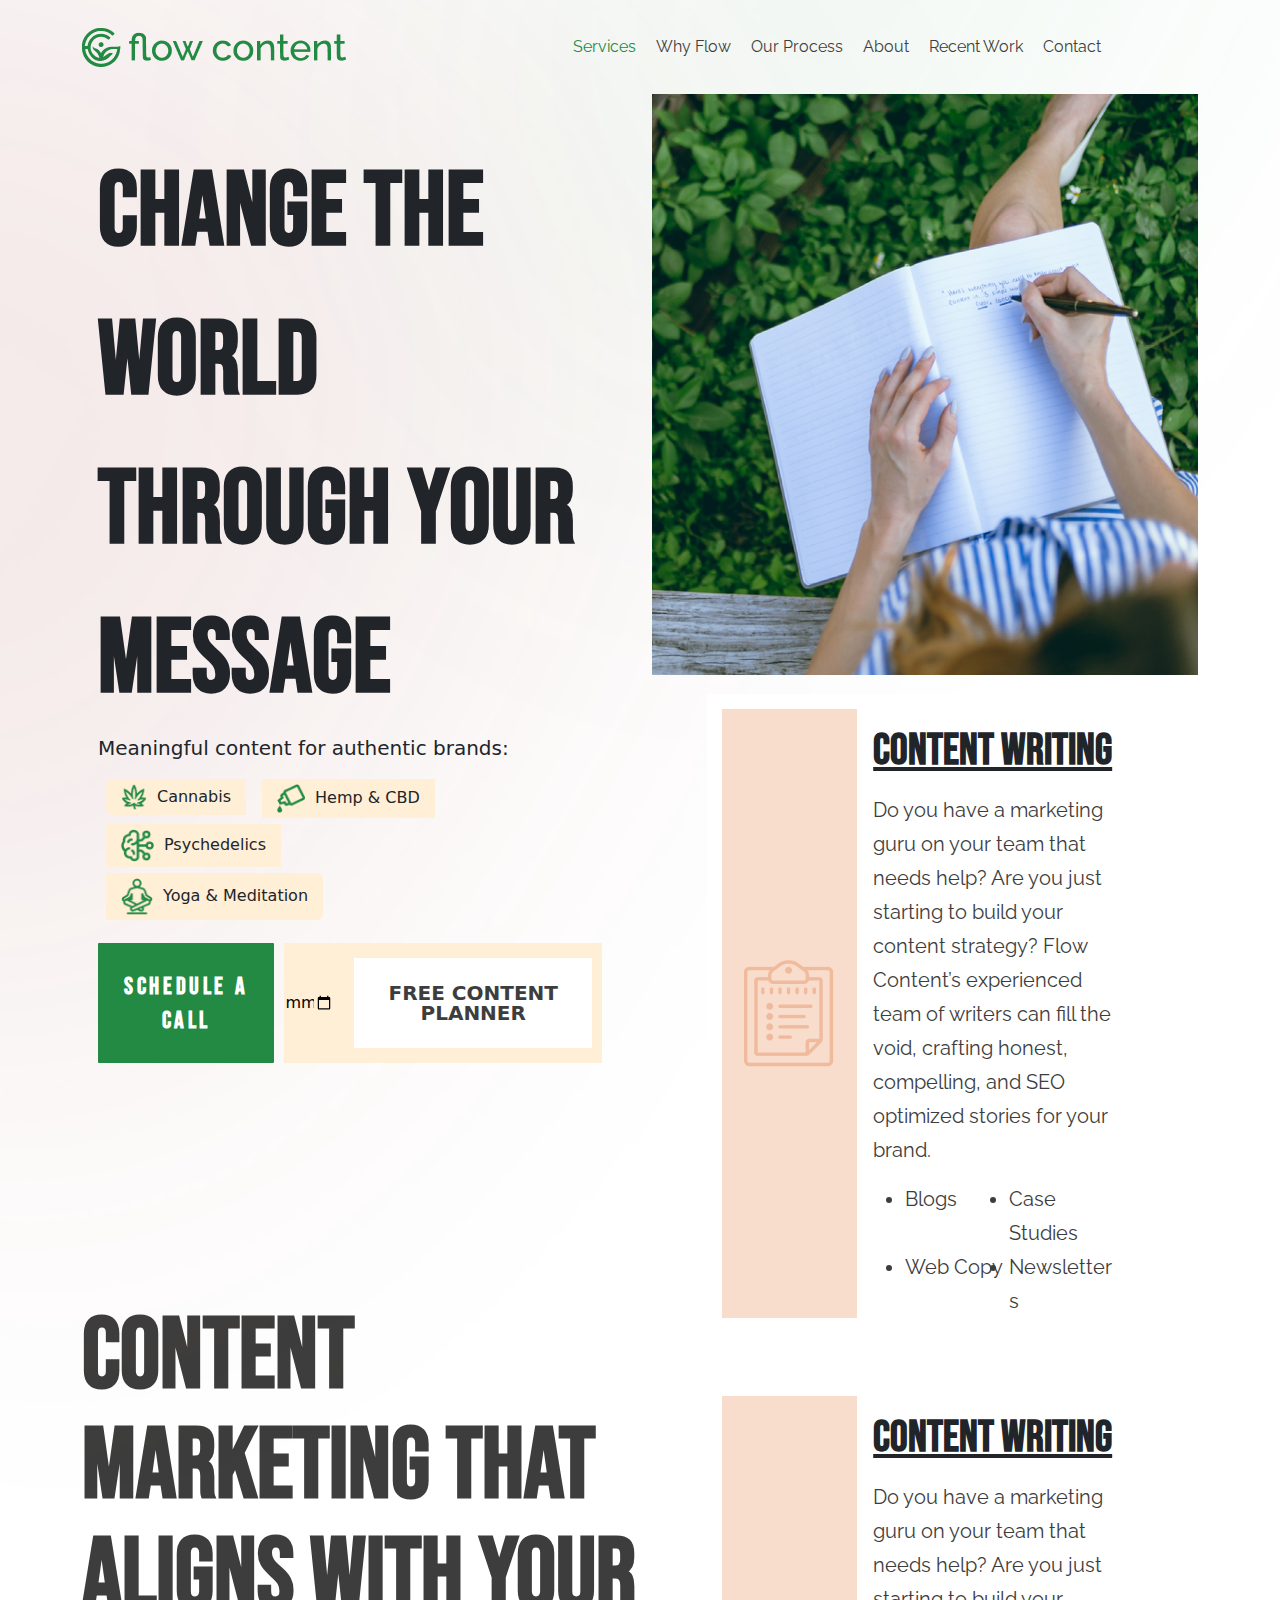
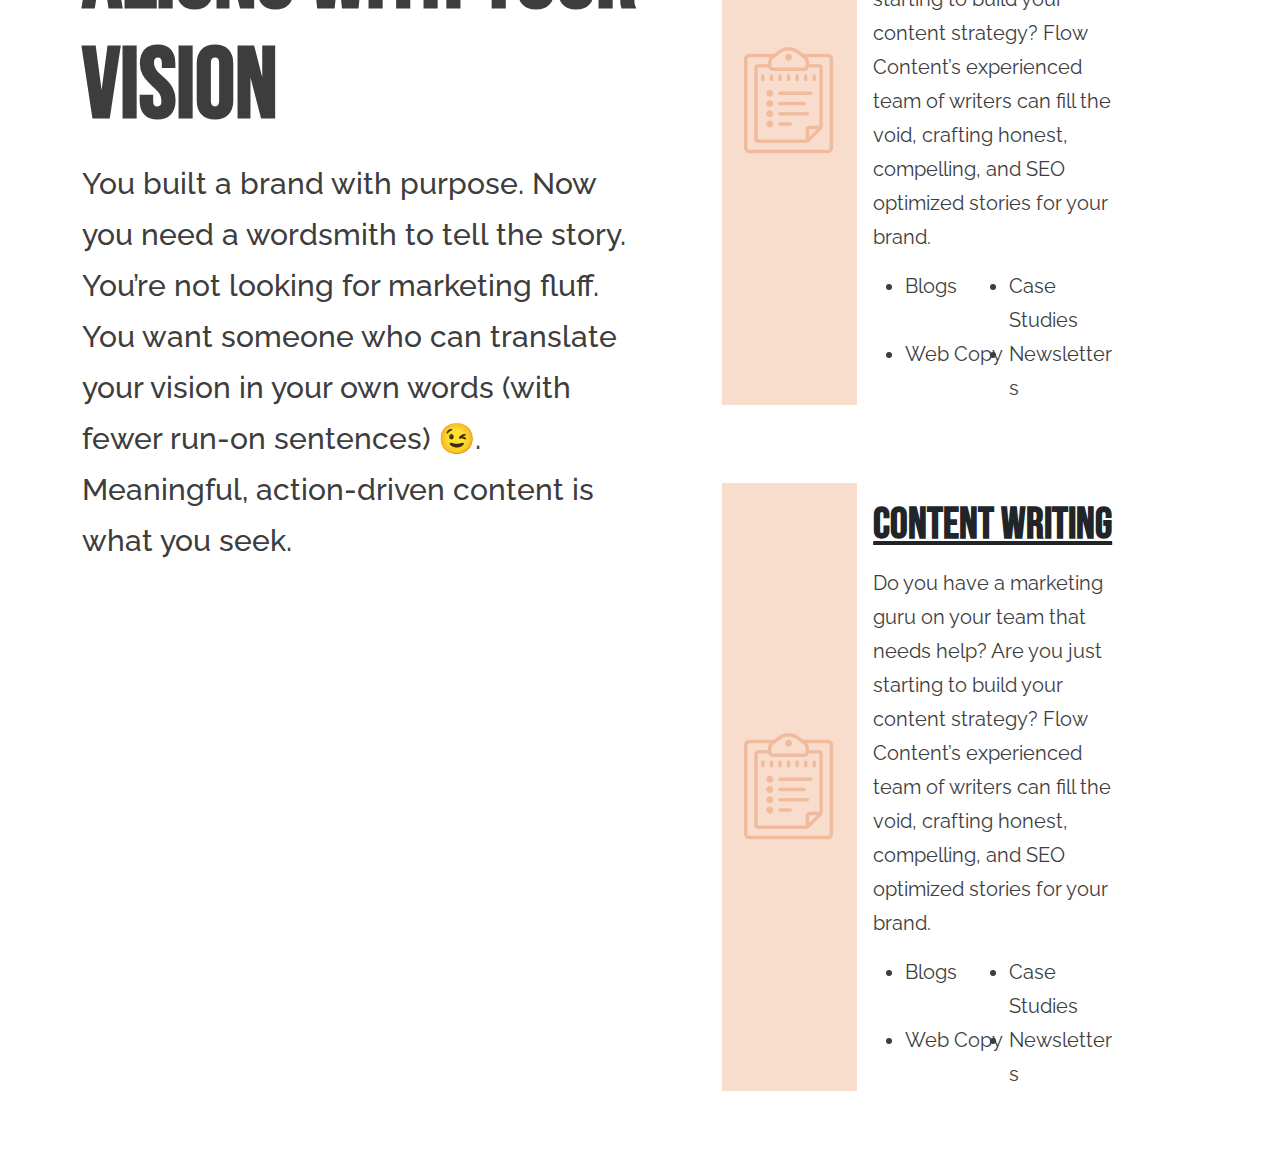
<file: change the world throgh your msg/index.html>
<!DOCTYPE html>

<head>
  <title>Home</title>
  <meta name="viewport" content="width=device-width, initial-scale=1">
  <meta charset="utf-8">
  <link rel="stylesheet" href="./index.css">
  <link href="https://cdn.jsdelivr.net/npm/bootstrap@5.1.3/dist/css/bootstrap.min.css" rel="stylesheet">
  <script src="https://cdn.jsdelivr.net/npm/bootstrap@5.1.3/dist/js/bootstrap.bundle.min.js"></script>
  <link href='https://fonts.googleapis.com/css?family=Raleway' rel='stylesheet'>
  <link href='https://fonts.googleapis.com/css?family=Bebas Neue' rel='stylesheet'>
</head>

<body>
  <header>
  <img class="img-1" src="./img/Ellipse 58.png">
  <img class="img-2" src="./img/Ellipse 57.png">
  <nav class="navbar navbar-expand-lg navbar-light">
    <div class="container">
      <a class="navbar-brand" href="#"><img src="./img/image 6 (Traced).png"></a>
      <button class="navbar-toggler" type="button" data-bs-toggle="collapse" data-bs-target="#navbarNav"
        aria-controls="navbarNav" aria-expanded="false" aria-label="Toggle navigation">
        <span class="navbar-toggler-icon"></span>
      </button>
      <div class="collapse navbar-collapse" id="navbarNav">
        <ul class="navbar-nav">
          <li class="nav-item">
            <a class="nav-link active" aria-current="page" href="#">services</a>
          </li>
          <li class="nav-item">
            <a class="nav-link" href="#">why flow</a>
          </li>
          <li class="nav-item">
            <a class="nav-link" href="#">our process</a>
          </li>
          <li class="nav-item">
            <a class="nav-link" href="#">about</a>
          </li>
          <li class="nav-item">
            <a class="nav-link" href="#">recent work</a>
          </li>
          <li class="nav-item">
            <a class="nav-link" href="#">contact</a>
          </li>
        </ul>
      </div>
    </div>
  </nav>
</header>
  <div class="container">
    <div class="row">
      <div class="col-sm-6">
        <div class="card">
          <div class="card-body">
            <h5 class="card-title">
              <div class="jumbotron">
                <h1> Change the World Through Your Message</h1>
                <p>Meaningful content for authentic brands:</p>
              </div>
            </h5>
            <ul class="list-group list-group-horizontal">
              <li class="list-group-item"><img class="cannabis_img" alt="Cannabis" src="./img/Vector.png">Cannabis</li>
              <li class="list-group-item"><img class="Hemp_img" alt="Hemp&CBD" src="./img/Vector (1).png">Hemp & CBD
              </li>
              <li class="list-group-item"><img class="Pschedelics_img" alt="Psychedelics"
                  src="./img/Vector (2).png">Psychedelics</li>
              <li class="list-group-item"><img class="yoga_img" alt="Yoga & Medidation" src="./img/Vector (3).png">Yoga
                & Meditation</li>
            </ul>
            <div class="Call_Wrapper">
              <div class="schedule_btn">
                <button type="button">Schedule a call </button>
              </div>
              <div class="Content_planner_wrapper">
                <input type="date" />
                <div class="content_text">
                  <p> Free Content Planner</p>
                </div>
              </div>
            </div>
           </div>
        </div>
      </div>
      <div class="col-sm-6">
        <div class="card bg-dark text-white banner">
          <img src="./img/image 1680.png" class="card-img" alt="...">
          <div class="card_wrapper">
          <div class="card-img-overlay">
            <div class="card mb-5">
              <div class="row g-0">
                <div class="col-md-4 img-text-bg">
                  <img src="./img/Vector==.png" class="img-fluid rounded-start" alt="...">
                </div>
                <div class="col-md-8">
                  <div class="card-body">
                    <p class="card-title img-text contant_heading">Content writing</p>
                    <p class="card-text img-text-desc">Do you have a marketing guru on your team that needs help?
                      Are you just starting to build your content strategy? Flow Content’s experienced team of
                      writers can fill the void, crafting honest, compelling, and SEO optimized stories for your brand.
                    </p>
                    <ul class="items_list">
                      <li>Blogs</li>
                      <li>Case Studies</li>
                      <li>Web Copy</li>
                      <li>Newsletters</li>
                    </ul>
                  </div>
                </div>
              </div>
            </div>
          </div>
          <div class="card-img-overlay">
            <div class="card mb-5">
              <div class="row g-0">
                <div class="col-md-4 img-text-bg">
                  <img src="./img/Vector==.png" class="img-fluid rounded-start" alt="...">
                </div>
                <div class="col-md-8">
                  <div class="card-body">
                    <p class="card-title img-text contant_heading">Content writing</p>
                    <p class="card-text img-text-desc">Do you have a marketing guru on your team that needs help?
                      Are you just starting to build your content strategy? Flow Content’s experienced team of
                      writers can fill the void, crafting honest, compelling, and SEO optimized stories for your brand.
                    </p>
                    <ul class="items_list">
                      <li>Blogs</li>
                      <li>Case Studies</li>
                      <li>Web Copy</li>
                      <li>Newsletters</li>
                    </ul>
                  </div>
                </div>
              </div>
            </div>
          </div>
          <div class="card-img-overlay">

            <div class="card mb-5">
              <div class="row g-0">
                <div class="col-md-4 img-text-bg">
                  <img src="./img/Vector==.png" class="img-fluid rounded-start" alt="...">
                </div>
                <div class="col-md-8">
                  <div class="card-body">
                    <p class="card-title img-text contant_heading">Content writing</p>
                    <p class="card-text img-text-desc">Do you have a marketing guru on your team that needs help?
                      Are you just starting to build your content strategy? Flow Content’s experienced team of
                      writers can fill the void, crafting honest, compelling, and SEO optimized stories for your brand.
                    </p>
                    <ul class="items_list">
                      <li>Blogs</li>
                      <li>Case Studies</li>
                      <li>Web Copy</li>
                      <li>Newsletters</li>
                    </ul>
                  </div>
                </div>
              </div>
            </div>
          </div>
        </div>
        </div>
      </div>
    </div>

    <div class="body_content">
      <p class="body_content_heading">
        Content Marketing that Aligns with
        Your Vision
      </p>

      <p class="body_content_text">
        You built a brand with purpose. Now you need a wordsmith to tell the story. You’re not looking for marketing
        fluff. You want someone who can translate your vision in your own words (with fewer run-on sentences) 😉.
        Meaningful, action-driven content is what you seek.
      </p>

    </div>
  </div>
  <footer>
    
  </footer>
</body>

</html>
</file>
<file: change the world throgh your msg/index.css>
*{
    box-sizing: border-box;
}
.img-1{
    position: absolute;
    width: 1032px;
    height: 1097px;
    left: -553px;
    top: -108px;
    background: #95322C;
    opacity: 0.1;
    filter: blur(255px);
    transform: rotate(30deg);
    border-radius: 0px;

}
.img-2{
    background: #2C954D;
    position: absolute;
    width: 28%;
    height: 108%;
    left: 53%;
    top: -62%;
    opacity: 0.1;
    filter: blur(255px);
    transform: rotate(30deg);
}
.navbar{
    padding: 1rem 0 !important;
    
}
.navbar-collapse {
    justify-content: flex-end;
    text-transform: capitalize;
}
.navbar-nav {
    padding-right: 90px;
}
.nav-link{
    color: #3D3D3D !important;
    font-family: Raleway;
font-size: 20px;
font-style: normal;
font-weight: 500;
line-height: 36px;
letter-spacing: 0em;
text-align: left;
padding-right: 2px !important;

}
.active{
    color: #238A43 !important;
    border-bottom: 2px solid;
}
.nav-item{
    padding: 5px;
    color: #3D3D3D !important;
}
.nav-item :hover{
    border-bottom: 2px solid #238A43;
}
.card{
    border: none !important;
    background: none !important;
   
}

.jumbotron >h1{
    font-variant: all-small-caps;
    font-size: 149px;
    font-family: Bebas Neue;
    font-weight: 700;
    line-height: 149px;
    margin: 15px 0px;

   
}
.btn{
    display: flex;
    flex-direction: row;
    justify-content: center;
    align-items: center;
    padding: 26px 35px 25px !important;
    background: #238A43 !important;
    border: none !important;
    color: #FFFFFF !important;
    font-family: Bebas Neue;
    font-size: 24px !important;
    font-style: normal;
    font-weight: 700;
    line-height: 34px;
    letter-spacing: 0.15em;
    border-radius: 0 !important;



}
.card_wrapper{
    position: absolute;
    /* width: 100%; */
    /* height: 100%; */
    top: 600px !important;
    padding: 0px 10%;
}
.card-img-overlay { 
    padding: 15px !important; 
    font-family: 'Bebas Neue';
    border-radius: 0px !important;
    background-color: #fff;
    height: 100%;
    position: initial !important;
}
.img-text-bg{
    background: #F8DCCC;
    display: flex;
    align-items: center;
    justify-content: center;
}
.img-text{
    font-size: 44px !important;
}
.img-text-desc{
    font-family: 'Raleway';
    font-style: normal;
    font-weight: 400;
    font-size: 20px;
    line-height: 170%;
    color: #3D3D3D;
    flex: none;
order: 0;
flex-grow: 0;
margin: 15px 0px;
}
.list-group-item{
    background: #FFEFD7 !important;
    border: none !important;
    margin: 3px 8px;
    display: flex;
    flex-direction: row;
    flex-wrap: wrap;
    padding: 5px 15px !important;
    
}
.list-group-item img{
    margin-right: 10px;

}
.list-group-item .cannabis_img{
    height: 26px;
    width: 26px;
}
.list-group-item .Hemp_img{
width: 28px;
height: 29px;
}
.list-group-item .Pschedelics_img{
height: 33px;
width: 33px;
}
.list-group-item .yoga_img{
    height: 37px;
    width: 32px;
}

.list-group-horizontal {
    flex-direction: row;
    display: flex;
    flex-wrap: wrap;
    justify-content: flex-start;
    align-items: flex-start;
}

.Call_Wrapper{
    display: inline-flex;
    justify-content: space-between;
}
.schedule_btn{
    display: flex;
    flex-direction: row;
    justify-content: center;
    align-items: center;
    padding: 26px 10px 25px;
    background: #238A43;
    border-radius: 1px;
}
.schedule_btn button{
    background: #238A43;
    border-radius: 1px;
    border: none;
    letter-spacing: 0.15em;
    font-family: 'Bebas Neue';
    font-style: normal;
    font-weight: 700;
    font-size: 24px;
    line-height: 140%;
    text-transform: uppercase;
    position: static;
    color: #FFFFFF;
}
.Content_planner_wrapper{
    display: flex;
    align-items: center;
    justify-content: space-around;
    background-color: #FFEFD7;
    margin: 0px 10px;
}

.Content_planner_wrapper input{
    cursor: pointer;
    width: 50px;
    border: none;
    outline: none;
    background-color: transparent;
}

.Content_planner_wrapper .content_text {
    color: #fff;
    background-color: #fff;
    padding: 15px 5px;
    display: inline-block;
    margin-right: 10px;
    text-align: center;
    margin-left: 20px;
}
.Content_planner_wrapper .content_text p{
    font-family: inherit;
    font-style: normal;
    font-weight: 700;
    font-size: 20px;
    line-height: 100%;
    text-transform: uppercase;
    color: #3D3D3D;
    text-align: center;
    padding: 10px;
    margin: 0px;
}
.list-group{
    width: 69%;
    margin-bottom: 20px !important       ;
}
.list-2{
    width: 100% !important;
}
.banner img{
    border-radius: 0px;
}
.contant_heading{
    text-decoration-line: underline;
    text-transform: uppercase;
    font-family: 'Bebas Neue';
    font-style: normal;
    font-weight: 700;
    font-size: 44px;
    line-height: 120%;
    color: #238A43;

}
.contant_heading p{
    font-family: 'Raleway';
    font-style: normal;
    font-weight: 400;
    font-size: 20px;
    line-height: 170%;
    color: #3D3D3D;
}
.items_list{
    font-family: 'Raleway';
    font-size: 20px;
    line-height: 170%;
    color: #3D3D3D;
    
}
.items_list li{
    float: left;
    width: 50%;
}

.body_content{
    width: 50% !important;
    padding: 0;
    margin-top: 20% !important;
}

.body_content_heading {
    font-family: 'Bebas Neue';
    font-style: normal;
    font-weight: 700;
    font-size: 100px;
    line-height: 110px;
    text-transform: uppercase;
    color: #3D3D3D;
}
.body_content_text{
    font-family: 'Raleway';
font-style: normal;
font-weight: 500;
font-size: 30px;
line-height: 170%;
color: #3D3D3D;
}
/* Media query */
@media screen and (max-width: 1200px){
    .navbar-nav {
        padding-right: 0;
    }
    .nav-link {
        font-size: 16px;
        line-height: 36px;
        letter-spacing: 0em;
        text-align: left;
        padding-right: 2px !important;
    }
    .jumbotron >h1 {
        font-size: 120px;
        line-height: 115px;
        margin: 11px 0px;
    }

    .card_wrapper {
        position: absolute;
        top: 422px !important;
        padding: 0px 6%;
    }
    .body_content_heading {
        font-size: 120px;
        line-height: 115px;
        margin: 11px 0px;
        font-variant: all-small-caps;
    }
     .body_content_text {
        font-size: 24px;
        line-height: 150%;
    }
    .img-text {
        font-size: 36px !important;
    }
    .img-text-desc {
        font-size: 16px;
        line-height: 160%;
        margin: 15px 0px;
    }
    .items_list {
        font-size: 16px;
        line-height: 160%;
        display: table-footer-group;
    }
    .list-group {
        width: 100%;
        margin-bottom: 20px !important;
    }
    .Call_Wrapper {
        display: inline-flex;
        justify-content: flex-start;
        flex-wrap: wrap;
    }
    .Content_planner_wrapper {
        margin: 12px 0px;
    }
    .img-2 {
        transform: rotate(20deg);
        width: 26%;
        height: 103%;
        left: 58%;
        top: -50%;
    }
    .container, .container-md, .container-sm {
        max-width: 900px !important;
    }
}
@media screen and (max-width: 980px){
    .jumbotron >h1 {
        font-size: 80px;
        line-height: 100px;
        margin: 10px 0px;
    }
    .body_content_heading{
        font-size: 80px;
        line-height: 100px;
        margin: 10px 0px;
    }
    .card_wrapper {
        position: absolute;
        top: 295px !important;
        padding: 0px 5%;
    }
  
    .body_content_text {
        font-size: 22px;
        line-height: 120%;
    }
    .img-text {
        font-size: 24px !important;
    }
    .img-text-desc {
        font-size: 14px;
        line-height: 140%;
        margin: 10px 0px;
    }
    .items_list {
        font-size: 14px;
        display: table-footer-group;
    }
    .items_list li {
        float: none;
        width: 100%;
        margin: 0 16px;
    }
    .Content_planner_wrapper .content_text {
        padding: 0px 0px;
        margin-left: 20px;
    }
    .schedule_btn {
        margin: 0px;
        padding: 12px 0;
    }
    .img-2 {
        width: 29%;
        height: 118%;
    }
    .img-1 {
        width: 700px;
        height: 1065px;
        left: -587px;
        top: -146px;
    }
    .container, .container-md, .container-sm {
        max-width: 850px !important;
    }
}
@media screen and (max-width: 768px){
    .jumbotron >h1 {
        font-size: 60px;
        line-height: 67px;
        margin: 0px 0px;
    }
    .body_content_heading {
        font-size: 60px;
        line-height: 67px;
        margin: 0px 0px;
    }
    .body_content {
        display: none;
    }
    .img-2 {
        display: none;
    }
    .navbar-nav {
        align-items: center;
    }
    

}
@media only screen and (max-width: 480px){
    .navbar-nav {
        align-items: center;
    }
    .jumbotron >h1{
        font-size: 70px;
        line-height: 79px;
        margin: 0px 0px;
    }
    .body_content_heading{
        font-size: 70px;
        line-height: 79px;
        margin: 0px 0px;
    }
    .jumbotron{
        text-align: center;
    }
    
    
}
</file>
